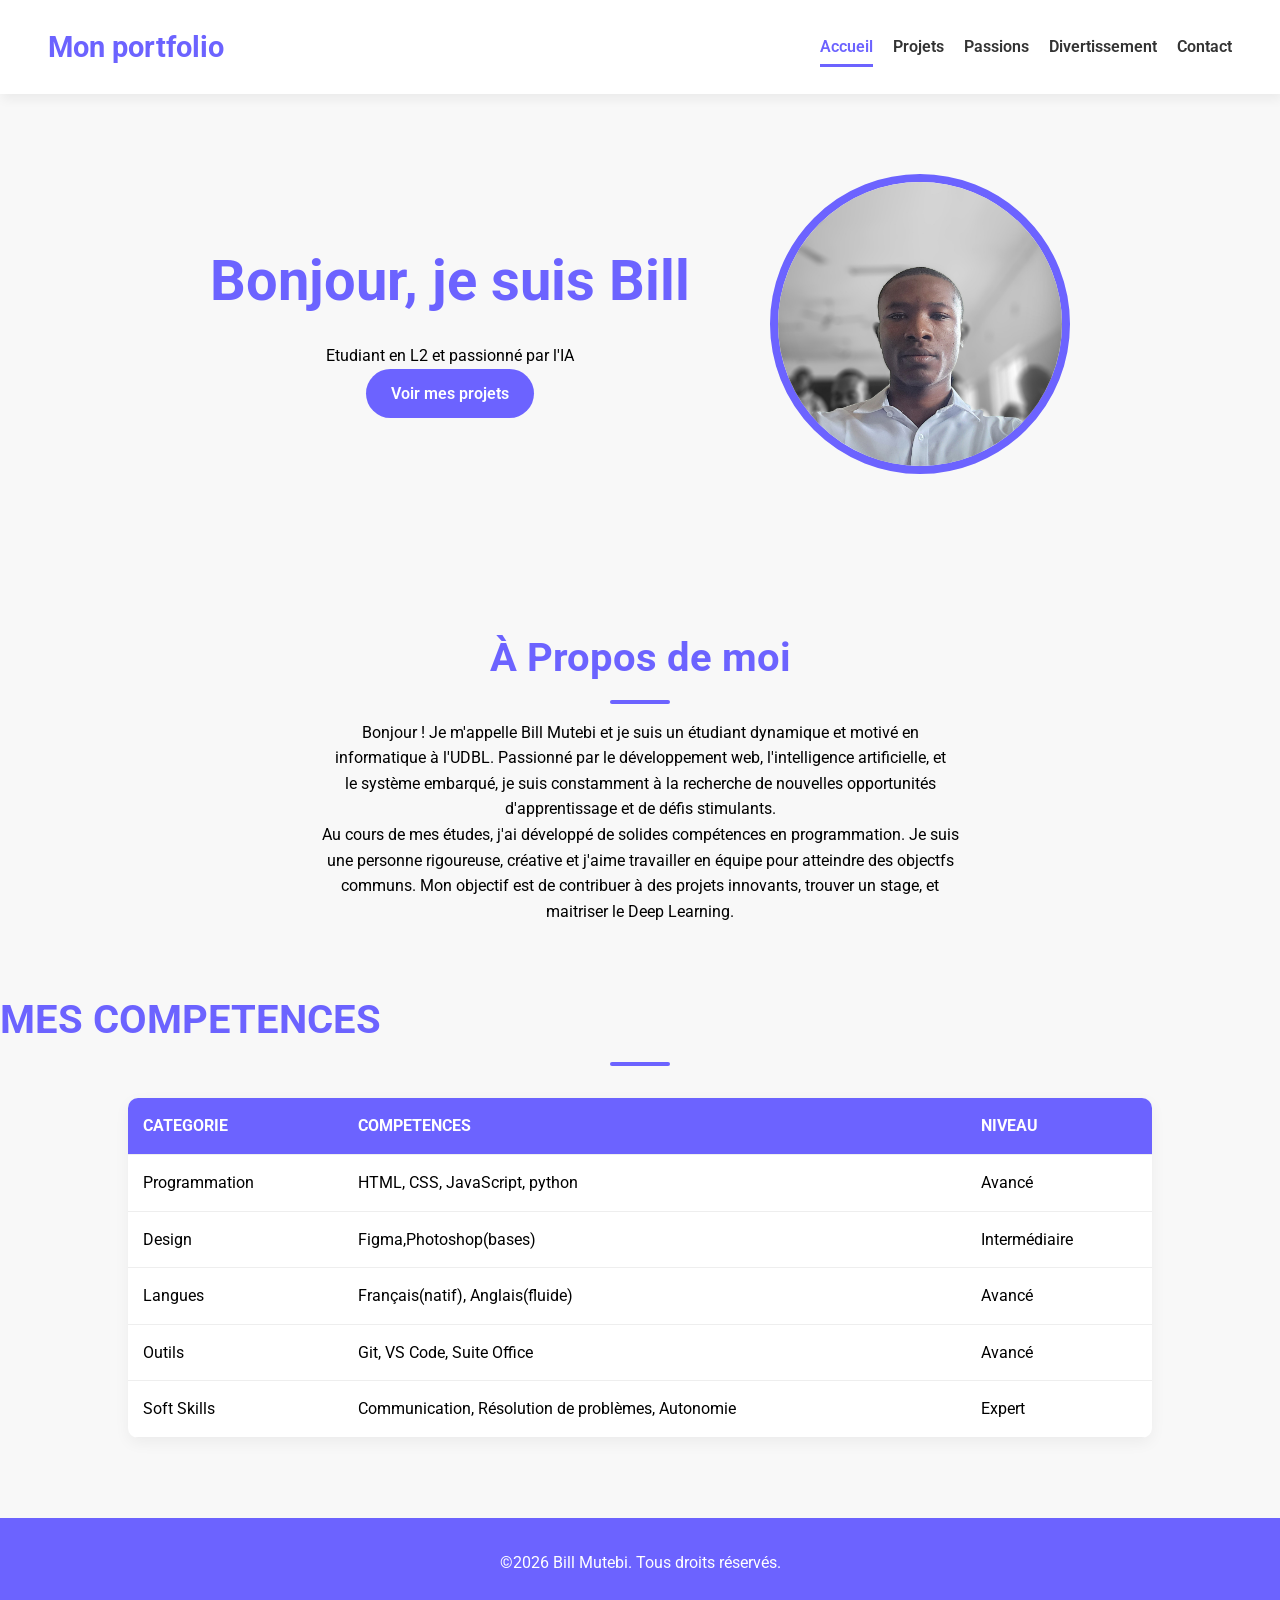
<file: index.html>
<!DOCTYPE html>
<html lang="en">
<head>
    <meta charset="UTF-8">
    <meta name="viewport" content="width=device-width, initial-scale=1.0">
    <title>Mon Portfolio</title>
    <link rel="stylesheet" href="css/style.css">
    <link rel="preconnect" href="https://fonts.googleapis.com">
<link rel="preconnect" href="https://fonts.gstatic.com" crossorigin>
<link href="https://fonts.googleapis.com/css2?family=Roboto:ital,wght@0,100..900;1,100..900&display=swap" rel="stylesheet">
</head>
<body>
    <header>
        <div>
            <a href="">Mon portfolio</a>
        </div>
        <nav>
            <ul>
               <li><a href="index.html"class="active">Accueil</a></li>
                <li><a href="projets.html">Projets</a></li>
                <li><a href="passions.html">Passions</a></li>
                <li><a href="divertissement.html">Divertissement</a></li>
                <li><a href="contact.html">Contact</a></li>
            </ul>
        </nav>
    </header>
    <main>
        <section class="hero">
            <div>
                <h1>Bonjour, je suis Bill</h1>
                <p>Etudiant en L2 et passionné par l'IA</p>
                <a href="projets.html">Voir mes projets</a>
            </div>
            <div>
                <img src="images/image_bill_2.jpg" alt="image_bill">
            </div>
        </section>
        <section class="apropos">
            <div>
                <h2>À Propos de moi</h2>

                <p>
                    Bonjour ! Je m'appelle Bill Mutebi et je suis un étudiant dynamique et motivé en <br>
                informatique à l'UDBL. Passionné par le développement web, l'intelligence artificielle, et <br> le
                système embarqué, je suis constamment à la recherche de nouvelles opportunités <br>
                d'apprentissage et de défis stimulants.
                </p>

                <p>
                    Au cours de mes études, j'ai développé de solides compétences en programmation. Je suis <br>
                    une personne rigoureuse, créative et j'aime travailler en équipe pour atteindre des objectfs <br>
                    communs. Mon objectif est de  contribuer à des projets innovants, trouver un stage, et <br>
                    maitriser le Deep Learning.
                </p>
            </div>
        </section>
        <section class="competences">
            <div>
                    <h2>MES COMPETENCES</h2>
                <table>
                    
                    <thead>
                        <th>CATEGORIE</th> <th>COMPETENCES</th> <th>NIVEAU</th>
                    </thead>
                    <tbody>
                        <tr>
                        <td>Programmation</td> <td>HTML, CSS, JavaScript, python</td> <td>Avancé</td>
                    </tr>

                    <tr>
                        <td>Design</td> <td>Figma,Photoshop(bases)</td> <td>Intermédiaire</td>
                    </tr>

                    <tr>
                        <td>Langues</td> <td>Français(natif), Anglais(fluide)</td> <td>Avancé</td>
                    </tr>

                     <tr>
                        <td>Outils</td> <td>Git, VS Code, Suite Office</td> <td>Avancé</td>
                    </tr>

                     <tr>
                        <td>Soft Skills</td> <td>Communication, Résolution de problèmes, Autonomie</td> <td>Expert</td>
                    </tr>
                    </tbody>

                    
                </table>
            </div>
        </section>
    </main>
    <footer>
        <div>
            <p>&copy;2026 Bill Mutebi. Tous droits réservés.</p>
        </div>
        <div>
            <a href=""></a>
            <a href=""></a>
            <a href=""></a>
        </div>
    </footer>
</body>
</html>
</file>
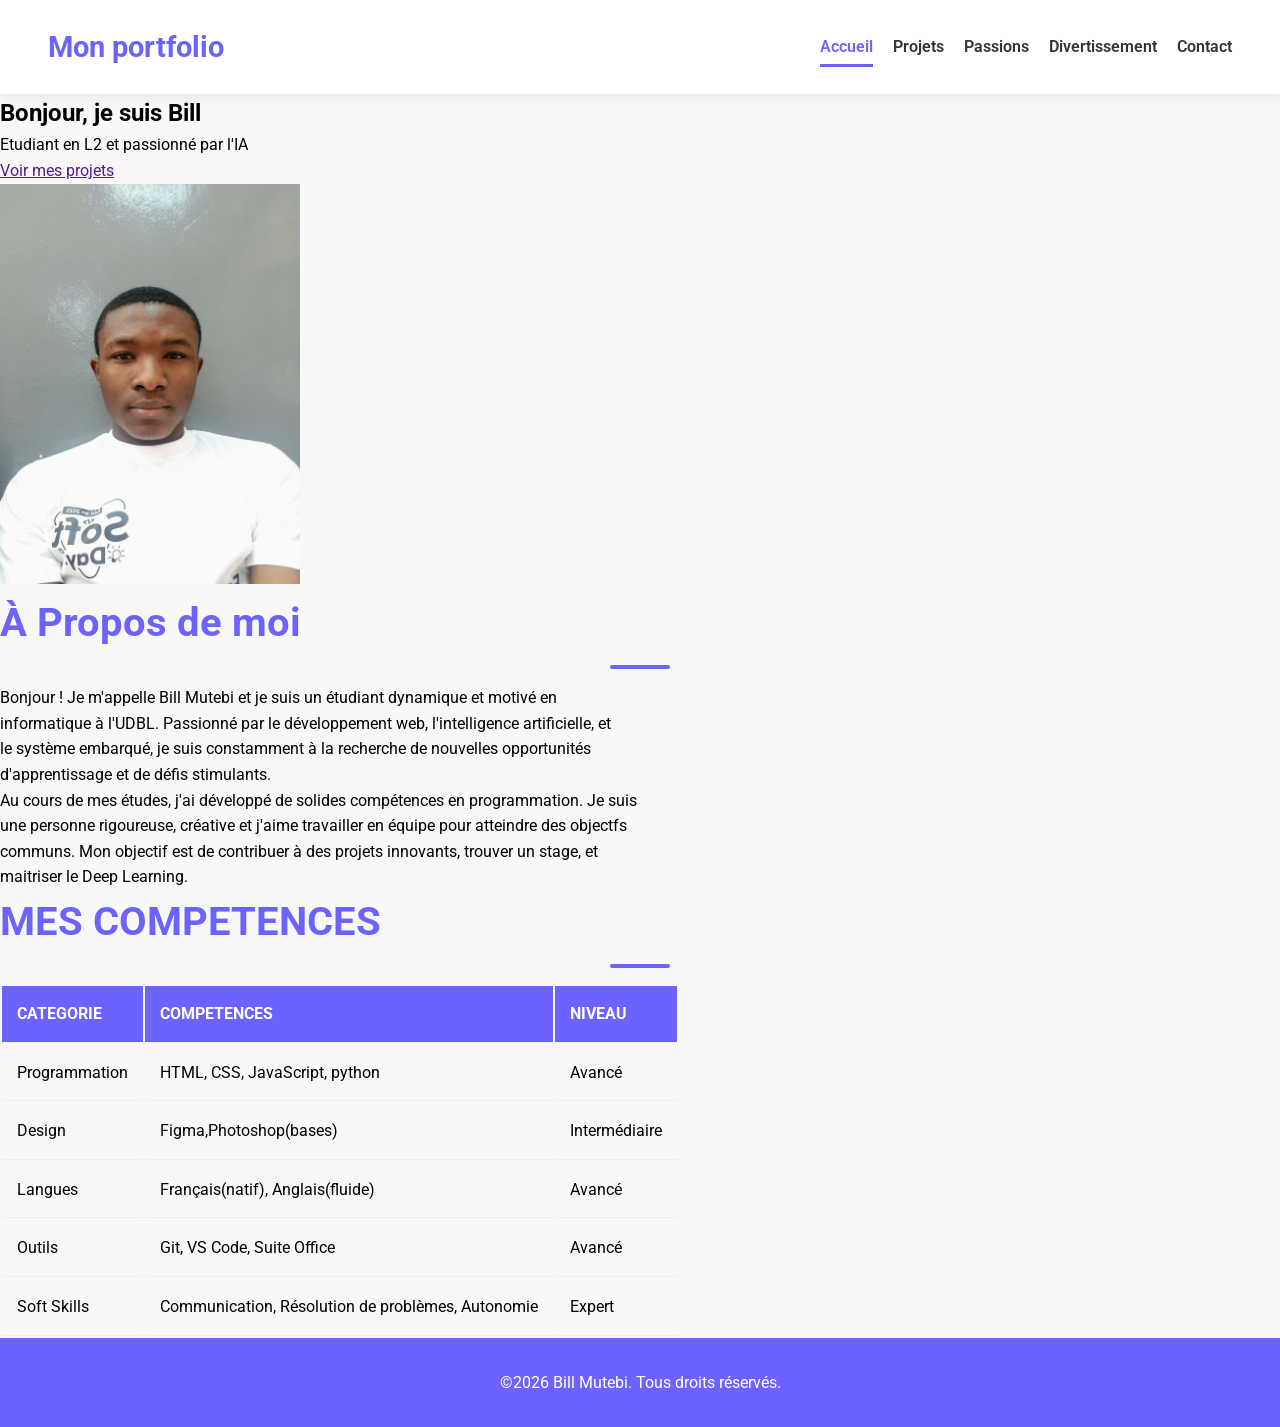
<file: accueil.html>
<!DOCTYPE html>
<html lang="en">
<head>
    <meta charset="UTF-8">
    <meta name="viewport" content="width=device-width, initial-scale=1.0">
    <title>Mon Portfolio</title>
    <link rel="stylesheet" href="css/style.css">
    <link rel="preconnect" href="https://fonts.googleapis.com">
<link rel="preconnect" href="https://fonts.gstatic.com" crossorigin>
<link href="https://fonts.googleapis.com/css2?family=Roboto:ital,wght@0,100..900;1,100..900&display=swap" rel="stylesheet">
</head>
<body>
    <header>
        <div>
            <a href="">Mon portfolio</a>
        </div>
        <nav>
            <ul>
                <li><a href="index.html"class="active">Accueil</a></li>
                <li><a href="projets.html">Projets</a></li>
                <li><a href="passions.html">Passions</a></li>
                <li><a href="divertissement.html">Divertissement</a></li>
                <li><a href="contact.html">Contact</a></li>
            </ul>
        </nav>
    </header>
    <main>
        <section>
            <div>
                <h1>Bonjour, je suis Bill</h1>
                <p>Etudiant en L2 et passionné par l'IA</p>
                <a href="">Voir mes projets</a>
            </div>
            <div>
                <img src="images/image_bill.jpg" alt="image_bill" width="300">
            </div>
        </section>
        <section>
            <div>
                <h2>À Propos de moi</h2>

                <p>
                    Bonjour ! Je m'appelle Bill Mutebi et je suis un étudiant dynamique et motivé en <br>
                informatique à l'UDBL. Passionné par le développement web, l'intelligence artificielle, et <br> le
                système embarqué, je suis constamment à la recherche de nouvelles opportunités <br>
                d'apprentissage et de défis stimulants.
                </p>

                <p>
                    Au cours de mes études, j'ai développé de solides compétences en programmation. Je suis <br>
                    une personne rigoureuse, créative et j'aime travailler en équipe pour atteindre des objectfs <br>
                    communs. Mon objectif est de  contribuer à des projets innovants, trouver un stage, et <br>
                    maitriser le Deep Learning.
                </p>
            </div>
        </section>
        <section>
            <div>
                
                <table>
                    <h2>MES COMPETENCES</h2>
                    <thead>
                        <th>CATEGORIE</th> <th>COMPETENCES</th> <th>NIVEAU</th>
                    </thead>
                    <tbody>
                        <tr>
                        <td>Programmation</td> <td>HTML, CSS, JavaScript, python</td> <td>Avancé</td>
                    </tr>

                    <tr>
                        <td>Design</td> <td>Figma,Photoshop(bases)</td> <td>Intermédiaire</td>
                    </tr>

                    <tr>
                        <td>Langues</td> <td>Français(natif), Anglais(fluide)</td> <td>Avancé</td>
                    </tr>

                     <tr>
                        <td>Outils</td> <td>Git, VS Code, Suite Office</td> <td>Avancé</td>
                    </tr>

                     <tr>
                        <td>Soft Skills</td> <td>Communication, Résolution de problèmes, Autonomie</td> <td>Expert</td>
                    </tr>
                    </tbody>

                    
                </table>
            </div>
        </section>
    </main>
    <footer>
        <div>
            <p>&copy;2026 Bill Mutebi. Tous droits réservés.</p>
        </div>
    </footer>
</body>
</html>
</file>
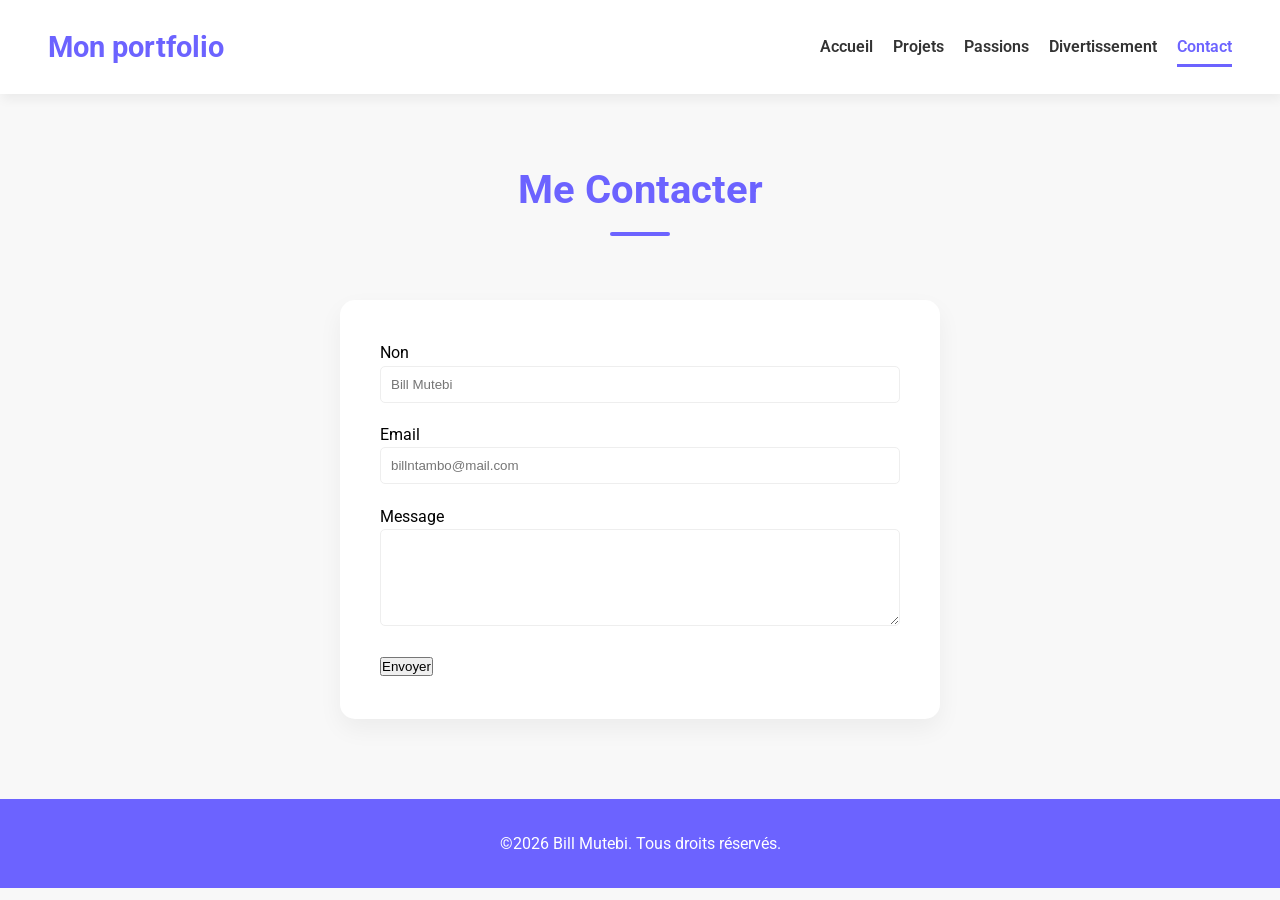
<file: contact.html>
<!DOCTYPE html>
<html lang="en">
<head>
    <meta charset="UTF-8">
    <meta name="viewport" content="width=device-width, initial-scale=1.0">
    <title>Mon Portfolio</title>
    <link rel="stylesheet" href="css/style.css">
    <link rel="preconnect" href="https://fonts.googleapis.com">
<link rel="preconnect" href="https://fonts.gstatic.com" crossorigin>
<link href="https://fonts.googleapis.com/css2?family=Roboto:ital,wght@0,100..900;1,100..900&display=swap" rel="stylesheet">
</head>
<body>
    <header>
        <div>
            <a href="">Mon portfolio</a>
        </div>
        <nav>
            <ul>
                <li><a href="index.html">Accueil</a></li>
                <li><a href="projets.html">Projets</a></li>
                <li><a href="passions.html">Passions</a></li>
                <li><a href="divertissement.html">Divertissement</a></li>
                <li><a href="contact.html"class="active">Contact</a></li>
            </ul>
        </nav>
    </header>
    <main>
    <section class="titre-page">
        <h2 class="souligne">Me Contacter</h2>
    </section>

    <div class="form-container">
        <form>
            <div class="form-group"><label>Non</label><input type="text" placeholder="Bill Mutebi"></div>
            <div class="form-group"><label>Email</label><input type="email" placeholder="billntambo@mail.com"></div>
            <div class="form-group"><label>Message</label><textarea rows="5"></textarea></div>
            <button class="btn-submit">Envoyer</button>
        </form>
    </div>
</main>
    <footer>
        <div>
            <p>&copy;2026 Bill Mutebi. Tous droits réservés.</p>
        </div>
    </footer>
</body>
</html>
</file>
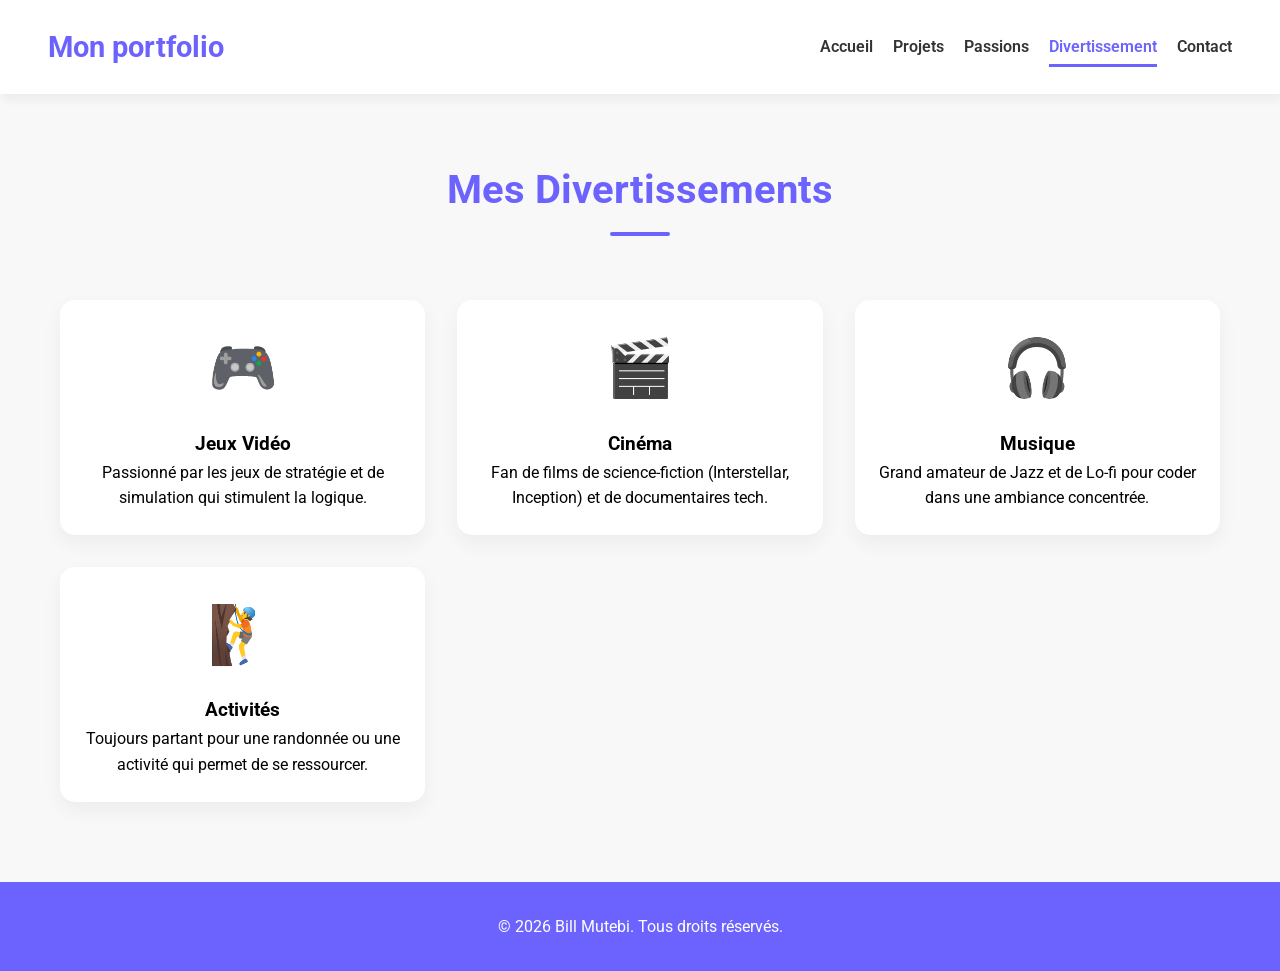
<file: divertissement.html>
<!DOCTYPE html>
<html lang="fr">
<head>
    <meta charset="UTF-8">
    <meta name="viewport" content="width=device-width, initial-scale=1.0">
    <title>Divertissements - Mon Portfolio</title>
    <link rel="stylesheet" href="css/style.css">
    <link rel="preconnect" href="https://fonts.googleapis.com">
    <link rel="preconnect" href="https://fonts.gstatic.com" crossorigin>
    <link href="https://fonts.googleapis.com/css2?family=Roboto:ital,wght@0,100..900;1,100..900&display=swap" rel="stylesheet">
</head>
<body>
    <header>
        <div>
            <a href="index.html">Mon portfolio</a>
        </div>
        <nav>
            <ul>
                <li><a href="index.html">Accueil</a></li>
                <li><a href="projets.html">Projets</a></li>
                <li><a href="passions.html">Passions</a></li>
                <li><a href="divertissement.html" class="active">Divertissement</a></li>
                <li><a href="contact.html">Contact</a></li>
            </ul>
        </nav>
    </header>

    <main>
        <section class="titre-page">
            <h2 class="souligne">Mes Divertissements</h2>
        </section>

        <div class="grid-container">
            <article class="card">
                <div class="card-body">
                    <div style="font-size:3.5rem; margin-bottom:1rem;">🎮</div>
                    <h3>Jeux Vidéo</h3>
                    <p>Passionné par les jeux de stratégie et de simulation qui stimulent la logique.</p>
                </div>
            </article>

            <article class="card">
                <div class="card-body">
                    <div style="font-size:3.5rem; margin-bottom:1rem;">🎬</div>
                    <h3>Cinéma</h3>
                    <p>Fan de films de science-fiction (Interstellar, Inception) et de documentaires tech.</p>
                </div>
            </article>

            <article class="card">
                <div class="card-body">
                    <div style="font-size:3.5rem; margin-bottom:1rem;">🎧</div>
                    <h3>Musique</h3>
                    <p>Grand amateur de Jazz et de Lo-fi pour coder dans une ambiance concentrée.</p>
                </div>
            </article>

            <article class="card">
                <div class="card-body">
                    <div style="font-size:3.5rem; margin-bottom:1rem;">🧗</div>
                    <h3>Activités</h3>
                    <p>Toujours partant pour une randonnée ou une activité qui permet de se ressourcer.</p>
                </div>
            </article>
        </div>
    </main>

    <footer>
        <div>
            <p>&copy; 2026 Bill Mutebi. Tous droits réservés.</p>
        </div>
    </footer>
</body>
</html>
</file>
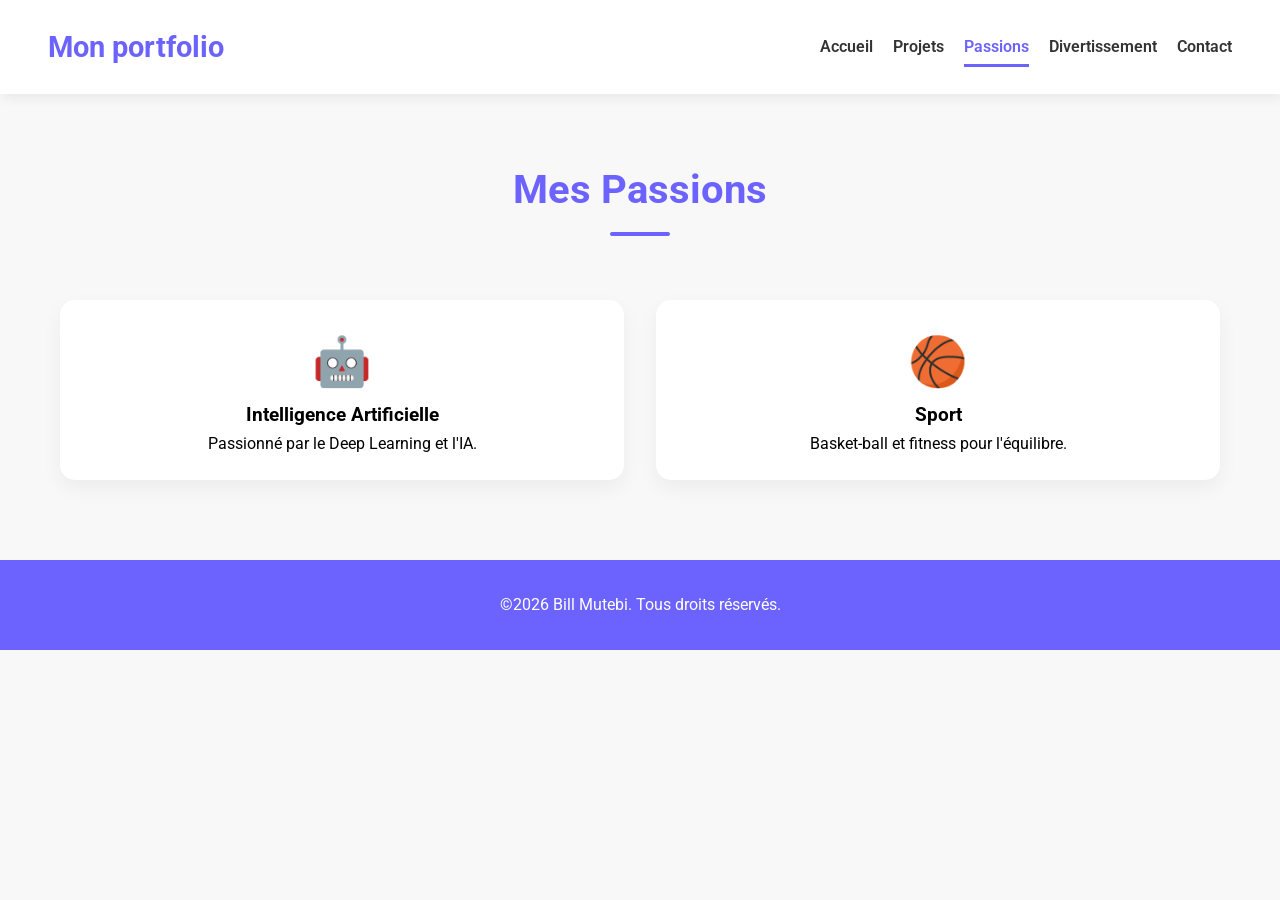
<file: passions.html>
<!DOCTYPE html>
<html lang="en">
<head>
    <meta charset="UTF-8">
    <meta name="viewport" content="width=device-width, initial-scale=1.0">
    <title>Mon Portfolio</title>
    <link rel="stylesheet" href="css/style.css">
    <link rel="preconnect" href="https://fonts.googleapis.com">
<link rel="preconnect" href="https://fonts.gstatic.com" crossorigin>
<link href="https://fonts.googleapis.com/css2?family=Roboto:ital,wght@0,100..900;1,100..900&display=swap" rel="stylesheet">
</head>
<body>
    <header>
        <div>
            <a href="">Mon portfolio</a>
        </div>
        <nav>
            <ul>
                <li><a href="index.html">Accueil</a></li>
                <li><a href="projets.html">Projets</a></li>
                <li><a href="passions.html"class="active">Passions</a></li>
                <li><a href="divertissement.html">Divertissement</a></li>
                <li><a href="contact.html">Contact</a></li>
            </ul>
        </nav>
    </header>
   <main>
    <section class="titre-page">
        <h2 class="souligne">Mes Passions</h2>
    </section>

    <div class="grid-container">
        <article class="card">
            <div class="card-body">
                <div style="font-size:3rem">🤖</div>
                <h3>Intelligence Artificielle</h3>
                <p>Passionné par le Deep Learning et l'IA.</p>
            </div>
        </article>
        <article class="card">
            <div class="card-body">
                <div style="font-size:3rem">🏀</div>
                <h3>Sport</h3>
                <p>Basket-ball et fitness pour l'équilibre.</p>
            </div>
        </article>
    </div>
</main>
    <footer>
        <div>
            <p>&copy;2026 Bill Mutebi. Tous droits réservés.</p>
        </div>
    </footer>
</body>
</html>
</file>
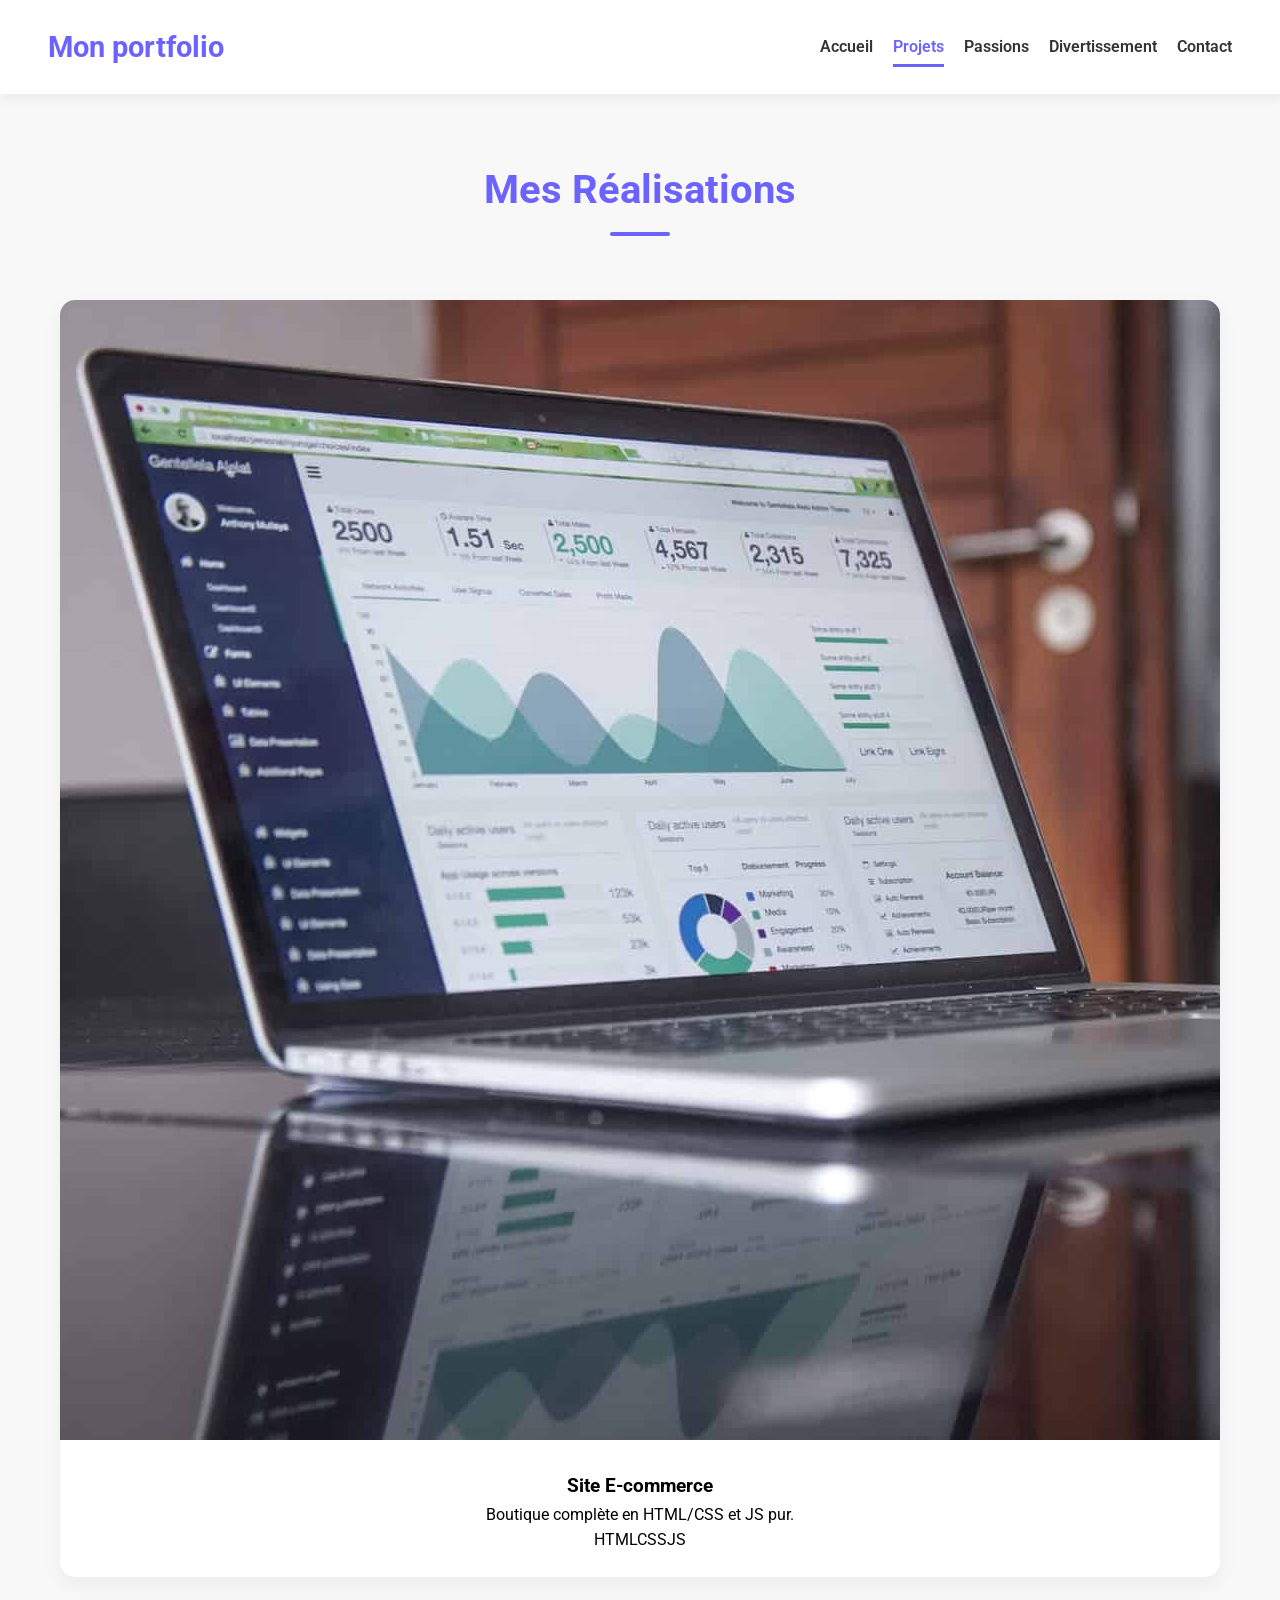
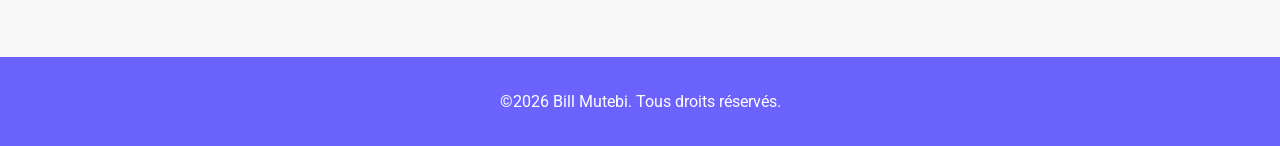
<file: projets.html>
<!DOCTYPE html>
<html lang="en">
<head>
    <meta charset="UTF-8">
    <meta name="viewport" content="width=device-width, initial-scale=1.0">
    <title>Mon Portfolio</title>
    <link rel="stylesheet" href="css/style.css">
    <link rel="preconnect" href="https://fonts.googleapis.com">
<link rel="preconnect" href="https://fonts.gstatic.com" crossorigin>
<link href="https://fonts.googleapis.com/css2?family=Roboto:ital,wght@0,100..900;1,100..900&display=swap" rel="stylesheet">
</head>
<body>
    <header>
        <div>
            <a href="">Mon portfolio</a>
        </div>
        <nav>
            <ul>
                <li><a href="index.html">Accueil</a></li>
                <li><a href="projets.html"class="active">Projets</a></li>
                <li><a href="passions.html">Passions</a></li>
                <li><a href="divertissement.html">Divertissement</a></li>
                <li><a href="contact.html">Contact</a></li>
            </ul>
        </nav>
    </header>
    <main>
        <main>
    <section class="titre-page">
        <h2 class="souligne">Mes Réalisations</h2>
    </section>

    <div class="grid-container">
        <article class="card">
            <img src="images/image_e_commerce.jpg" alt="E-commerce">
            <div class="card-body">
                <h3>Site E-commerce</h3>
                <p>Boutique complète en HTML/CSS et JS pur.</p>
                <div class="tags"><span>HTML</span><span>CSS</span><span>JS</span></div>
            </div>
        </article>
        </div>
</main>
    <footer>
        <div>
            <p>&copy;2026 Bill Mutebi. Tous droits réservés.</p>
        </div>
    </footer>
</body>
</html>
</file>
<file: css/style.css>
:root {
    --violet-doux: #6C63FF;
    --violet-fonce: #534EDD;
    --orange-vif: #ffa726;
    --gris-ultra-fonce: #333;
    --gris-fonce: #666;
    --gris-ultra-clair: #f8f8f8;
    --gris-clair: #EEE;
}

* {
    margin: 0;
    padding: 0;
    box-sizing: border-box;
}

body {
    background-color: var(--gris-ultra-clair);
    font-family: 'Roboto', sans-serif;
    line-height: 1.6;
}

/* --- NAVIGATION --- */
header {
    background-color: white;
    box-shadow: 2px 6px 10px rgba(0, 0, 0, 0.05);
    position: sticky;
    top: 0;
    z-index: 90;
    display: flex;
    justify-content: space-between;
    align-items: center;
    padding: 1.5rem 3rem;
}

header div a {
    text-decoration: none;
    font-size: 1.8rem;
    font-weight: bold;
    color: var(--violet-doux);
}

header ul { display: flex; list-style: none; }
header ul li { margin-left: 20px; }
header ul li a {
    text-decoration: none;
    color: var(--gris-ultra-fonce);
    font-weight: 600;
    padding: 8px 0;
    transition: color 0.3s ease;
}

header ul li a:hover, a.active {
    color: var(--violet-doux);
    border-bottom: 3px solid var(--violet-doux);
}

/* --- SECTION HERO (Index) --- */
section.hero {
    display: flex;
    justify-content: center;
    align-items: center;
    gap: 5rem;
    padding: 5rem 10%;
    text-align: center;
}

.hero img {
    width: 300px;
    height: 300px;
    object-fit: cover;
    border-radius: 50%;
    border: 8px solid var(--violet-doux);
}

.hero h1 {
    color: var(--violet-doux);
    font-size: 3.5rem;
    margin-bottom: 1rem;
}

.hero a {
    text-decoration: none;
    display: inline-block;
    background-color: var(--violet-doux);
    color: white;
    padding: 12px 25px;
    border-radius: 50px;
    font-weight: 600;
    transition: transform 0.2s ease;
}

.hero a:hover { transform: translateY(-3px); background-color: var(--violet-fonce); }

/* --- TITRES & SECTIONS COMMUNES --- */
section.apropos, section.titre-page {
    max-width: 900px;
    margin: 4rem auto;
    text-align: center;
    padding: 0 20px;
}

h2 {
    color: var(--violet-doux);
    font-size: 2.5rem;
    margin-bottom: 1rem;
}

h2::after {
    content: '';
    display: block;
    width: 60px;
    height: 4px;
    background-color: var(--violet-doux);
    margin: 10px auto;
    border-radius: 2px;
}

/* --- TABLEAU (Compétences) --- */
.competences table {
    width: 80%;
    margin: 2rem auto 5rem;
    border-collapse: collapse;
    background: white;
    box-shadow: 0 5px 15px rgba(0,0,0,0.05);
    border-radius: 10px;
    overflow: hidden;
}

table thead { background: var(--violet-doux); color: white; }
table th, table td { padding: 15px; text-align: left; border-bottom: 1px solid var(--gris-clair); }

/* --- GRILLES (Projets, Passions, Divertissement) --- */
.grid-container {
    display: grid;
    grid-template-columns: repeat(auto-fit, minmax(300px, 1fr));
    gap: 2rem;
    max-width: 1200px;
    margin: 0 auto 5rem;
    padding: 0 20px;
}

.card {
    background: white;
    border-radius: 15px;
    overflow: hidden;
    box-shadow: 0 8px 20px rgba(0,0,0,0.05);
    transition: transform 0.3s ease;
}

.card:hover { transform: translateY(-10px); }

.card-body { padding: 1.5rem; text-align: center; }

/* --- FORMULAIRE (Contact) --- */
.form-container {
    max-width: 600px;
    margin: 0 auto 5rem;
    background: white;
    padding: 2.5rem;
    border-radius: 15px;
    box-shadow: 0 10px 25px rgba(0,0,0,0.05);
}

.form-group { margin-bottom: 1.2rem; }
.form-group input, .form-group textarea {
    width: 100%; padding: 10px; border: 1px solid var(--gris-clair); border-radius: 5px;
}

/* --- FOOTER --- */
footer {
    background: var(--violet-doux);
    color: white;
    padding: 2rem 0;
    text-align: center;
}
</file>
